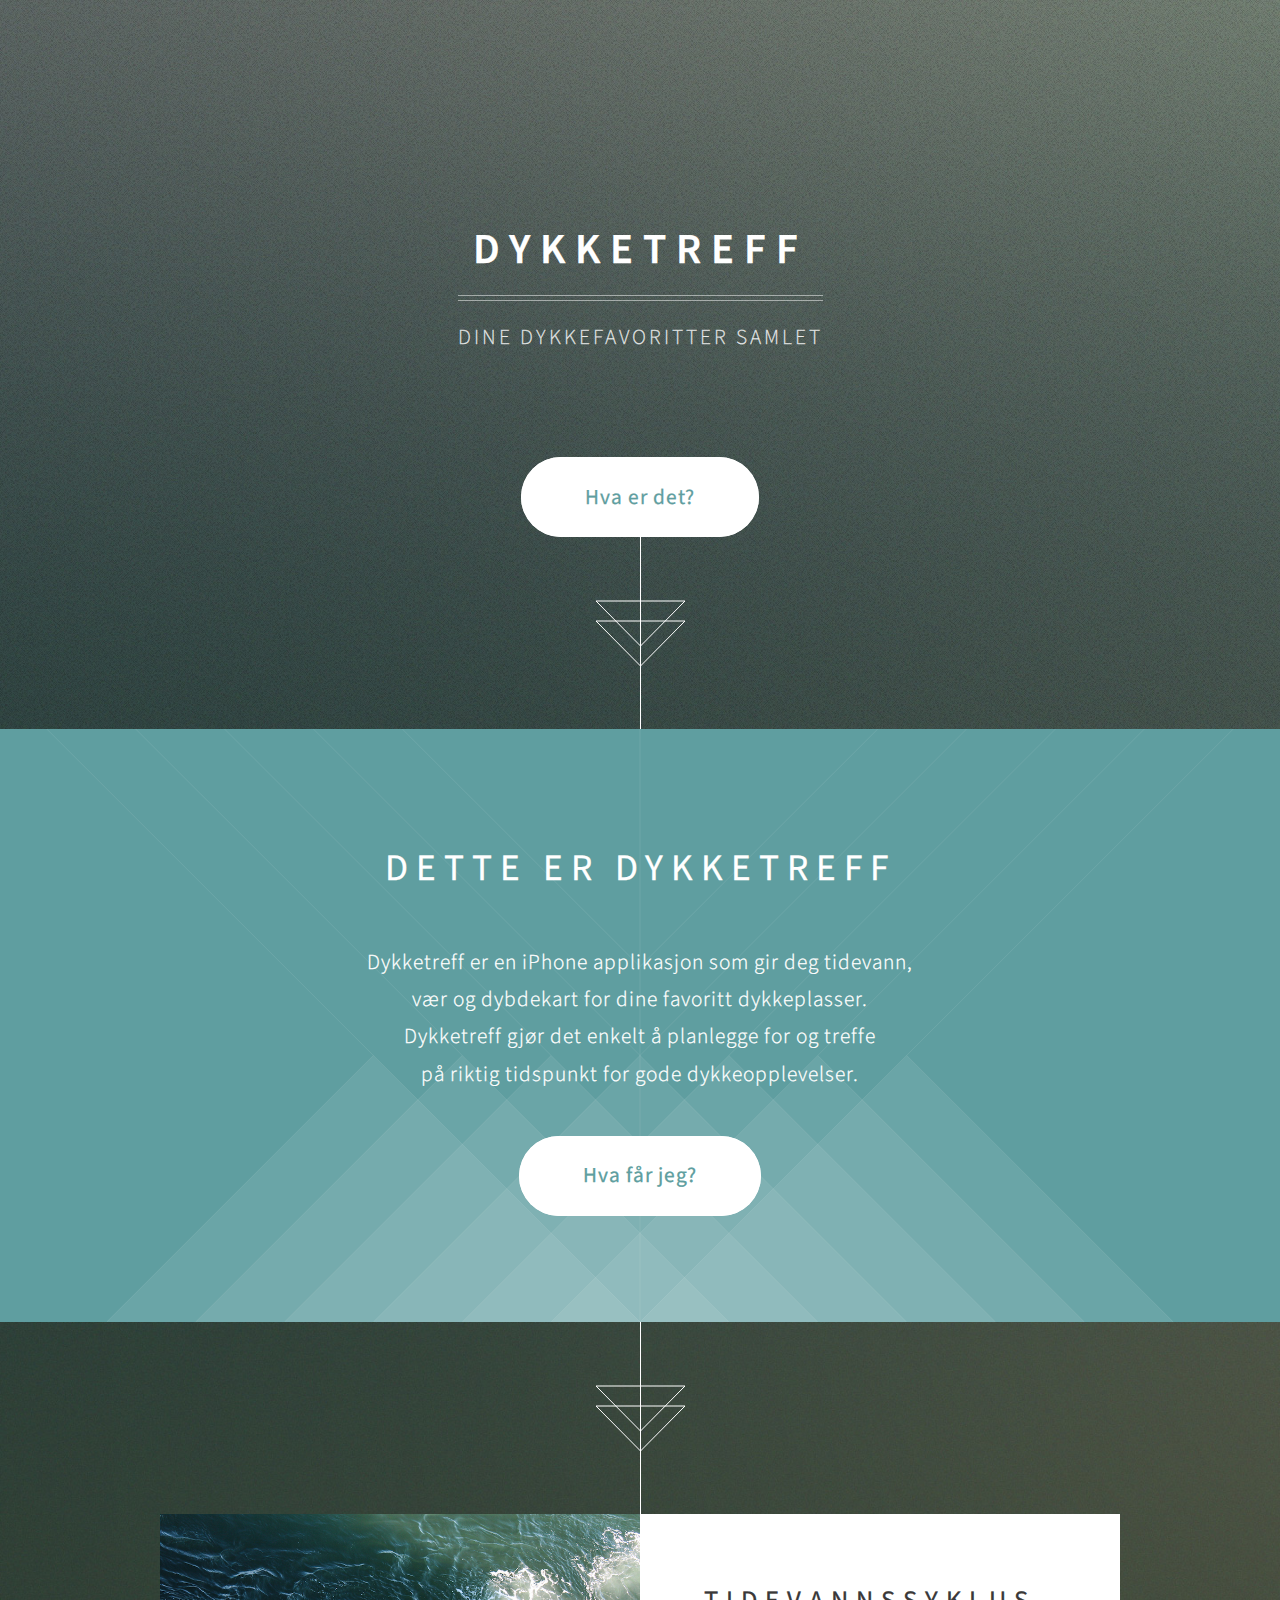
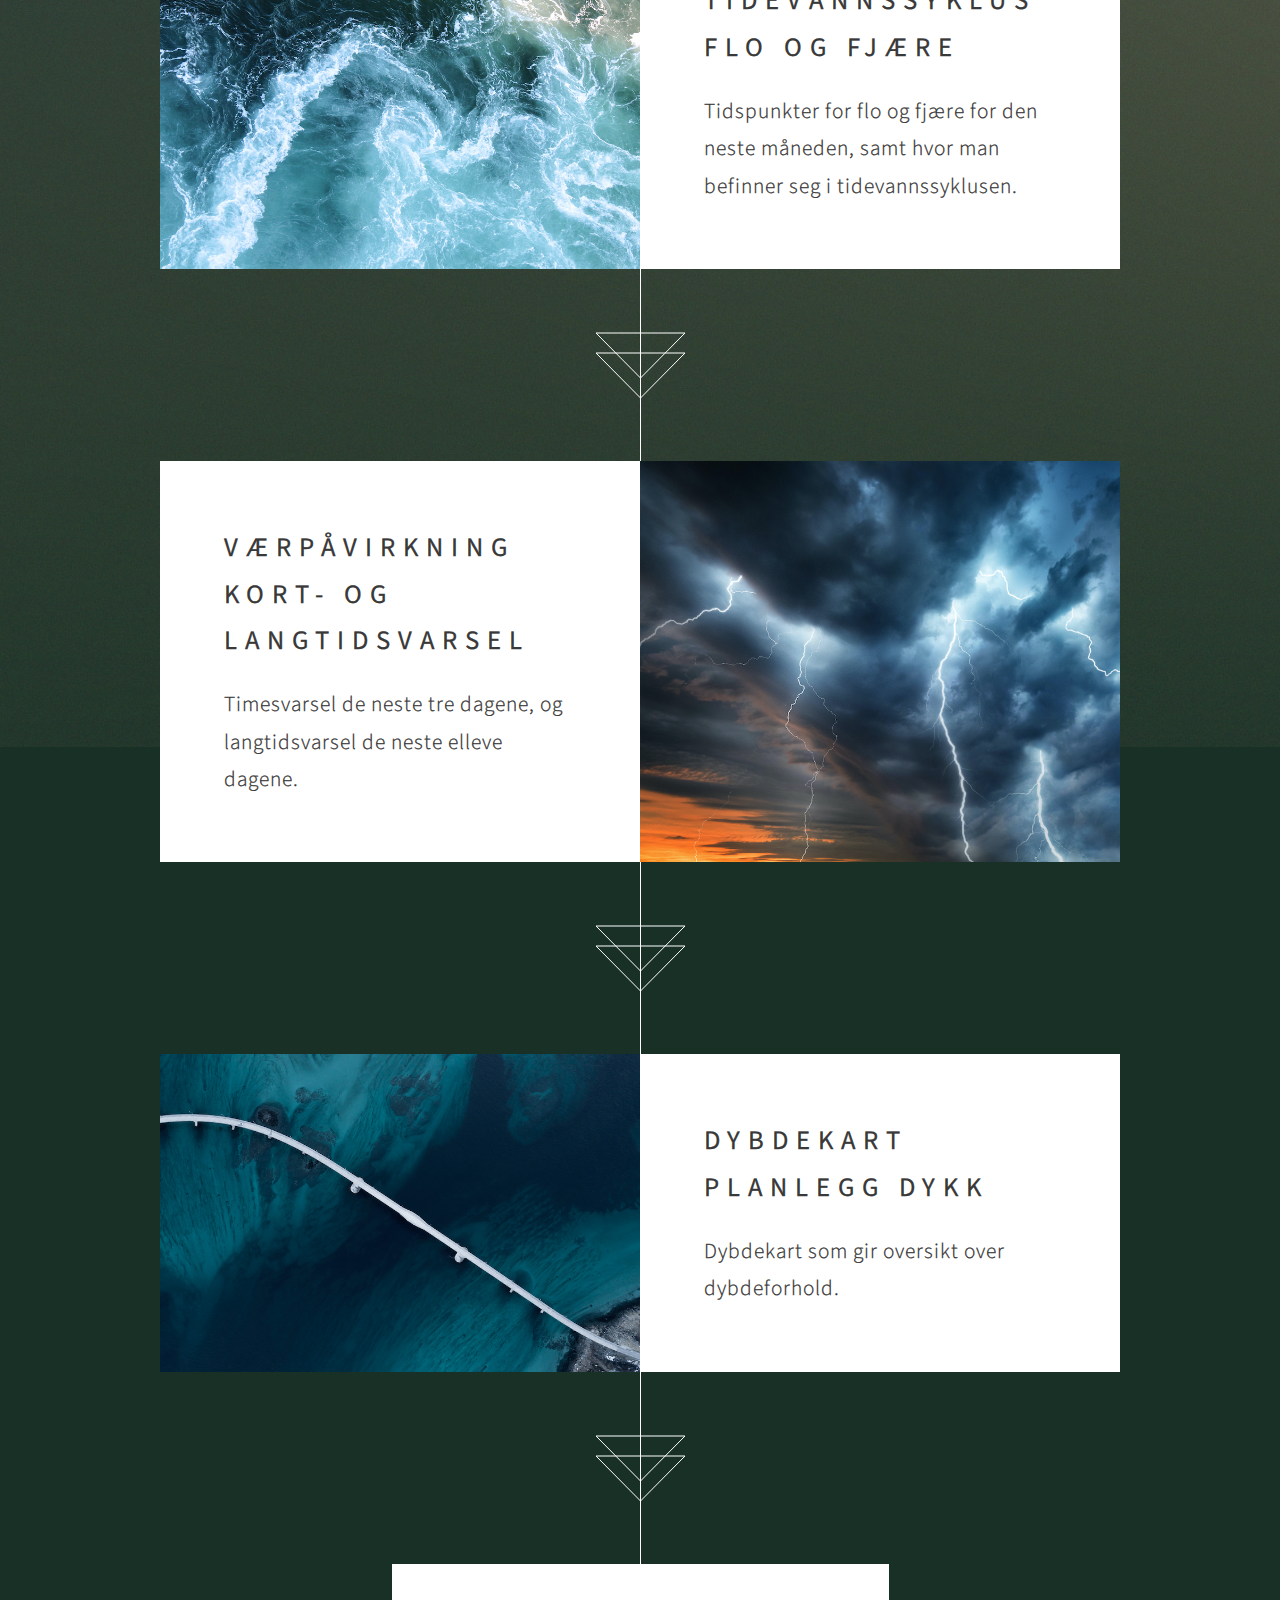
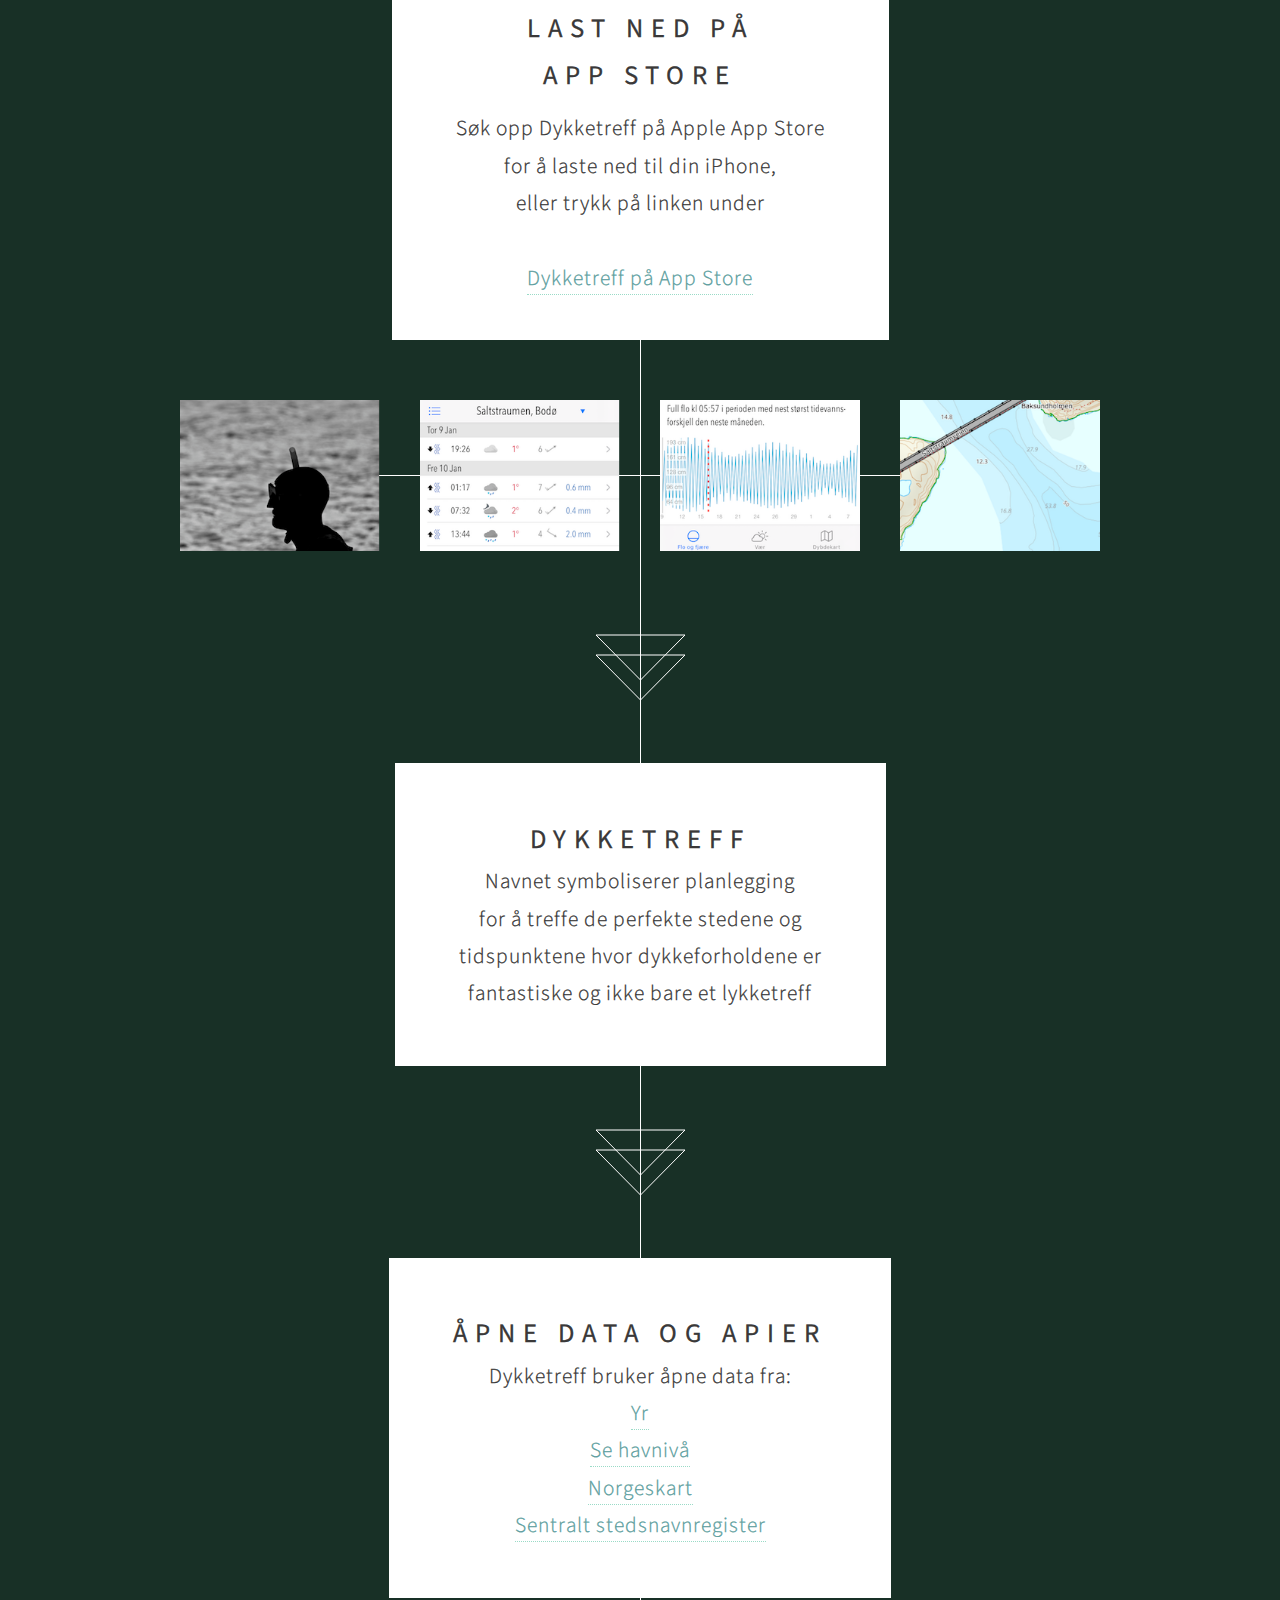
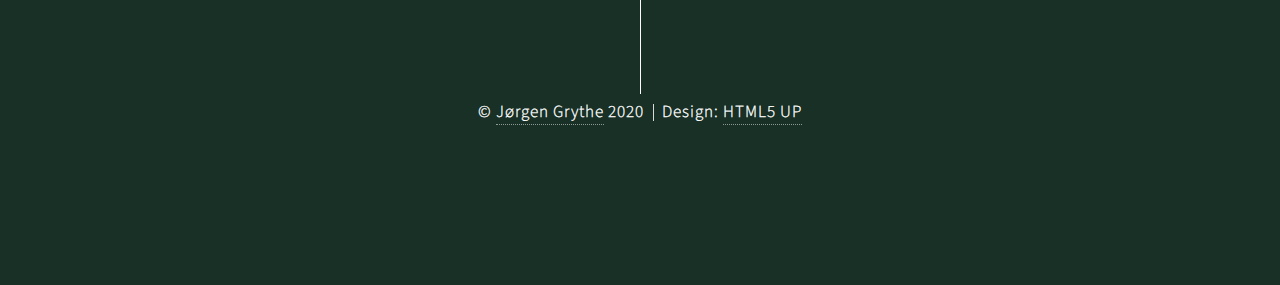
<file: index.html>
<!DOCTYPE HTML>
<!--
	Overflow by HTML5 UP
	html5up.net | @ajlkn
	Free for personal and commercial use under the CCA 3.0 license (html5up.net/license)
-->
<html>
	<head>
		<title>Dykketreff - en iPhone app for dykking</title>
		<meta charset="utf-8" />
  		<meta name="description" content="Dykketreff - en iPhone app for dykking">
  		<meta name="keywords" content="dykke,dykking,dykkeplasser,undervannsjakt,fridykking,dykketreff,tidevann,tidevannssyklus">
		<meta name="viewport" content="width=device-width, initial-scale=1, user-scalable=no" />
		<link rel="stylesheet" href="assets/css/main.css" />
		<noscript><link rel="stylesheet" href="assets/css/noscript.css" /></noscript>
	</head>
	<body class="is-preload">

		<!-- Header -->
			<section id="header">
				<header>
					<h1>Dykketreff</h1>
					<p>Dine dykkefavoritter samlet</p>
				</header>
				<footer>
					<a href="#banner" class="button style2 scrolly-middle">Hva er det?</a>
				</footer>
			</section>

		<!-- Banner -->
			<section id="banner">
				<header>
					<h2>Dette er Dykketreff</h2>
				</header>
				<p>Dykketreff er en iPhone applikasjon som gir deg tidevann, <br />
					vær og dybdekart for dine favoritt dykkeplasser.<br />
                Dykketreff gjør det enkelt å planlegge for og treffe <br />
                 på riktig tidspunkt for gode dykkeopplevelser. <br /></p>
				<footer>
					<a href="#first" class="button style2 scrolly">Hva får jeg?</a>
				</footer>
			</section>

		<!-- Feature 1 -->
			<article id="first" class="container box style1 right">
				<a href="#first" class="image fit"><img src="images/pic01.jpg" alt="" /></a>
				<div class="inner">
					<header>
						<h2>Tidevannssyklus<br />
						Flo og fjære</h2>
					</header>
					<p>Tidspunkter for flo og fjære for den neste måneden, samt hvor man befinner seg i tidevannssyklusen.
                    </p>
				</div>
			</article>

		<!-- Feature 2 -->
			<article id="second" class="container box style1 left">
				<a href="#second" class="image fit"><img src="images/pic02.jpg" alt="" /></a>
				<div class="inner">
					<header>
						<h2>Værpåvirkning<br />
						Kort- og Langtidsvarsel</h2>
					</header>
					<p>Timesvarsel de neste tre dagene, og langtidsvarsel de neste elleve dagene.</p>
				</div>
			</article>

        <!-- Feature 3 -->
            <article id="third" class="container box style1 right">
                <a href="#third" class="image fit"><img src="images/pic03.jpg" alt="" /></a>
                <div class="inner">
                    <header>
                        <h2>Dybdekart<br />
                        Planlegg dykk</h2>
                    </header>
                    <p>Dybdekart som gir oversikt over dybdeforhold.</p>
                </div>
            </article>

		<!-- Portfolio -->
			<article class="container box style2">
				<header>
					<h2>Last ned på <br />
					App Store</h2>
					<p>Søk opp Dykketreff på Apple App Store<br />
					for å laste ned til din iPhone,<br />
					eller trykk på linken under<br /><br />
                    <a href="https://apps.apple.com/no/app/dykketreff/id1491995465?l=nb">Dykketreff på App Store</a></p>
				</header>
				<div class="inner gallery">
					<div class="row gtr-0">
						<div class="col-3 col-12-mobile"><a href="images/fulls/01.png" class="image fit"><img src="images/thumbs/01.png" alt="" title="Dykketreff" /></a></div>
						<div class="col-3 col-12-mobile"><a href="images/fulls/04.png" class="image fit"><img src="images/thumbs/04.png" alt="" title="Flo og fjære" /></a></div>
						<div class="col-3 col-12-mobile"><a href="images/fulls/02.png" class="image fit"><img src="images/thumbs/02.png" alt="" title="Detaljvarsel" /></a></div>
						<div class="col-3 col-12-mobile"><a href="images/fulls/03.png" class="image fit"><img src="images/thumbs/03.png" alt="" title="Dybdekart" /></a></div>
					</div>
                <!--
					<div class="row gtr-0">
						<div class="col-3 col-12-mobile"><a href="images/fulls/05.jpg" class="image fit"><img src="images/thumbs/05.jpg" alt="" title="Cherish" /></a></div>
						<div class="col-3 col-12-mobile"><a href="images/fulls/06.jpg" class="image fit"><img src="images/thumbs/06.jpg" alt="" title="Different." /></a></div>
						<div class="col-3 col-12-mobile"><a href="images/fulls/07.jpg" class="image fit"><img src="images/thumbs/07.jpg" alt="" title="History was made here" /></a></div>
						<div class="col-3 col-12-mobile"><a href="images/fulls/08.jpg" class="image fit"><img src="images/thumbs/08.jpg" alt="" title="People come and go and walk away" /></a></div>
					</div>
                -->
				</div>
			</article>

			<article id="hvorfor" class="container box style2">
				<header>
                    <p>
					   <h2>Dykketreff</h2>
					   Navnet symboliserer planlegging<br />
					   for å treffe de perfekte stedene og<br />
					   tidspunktene hvor dykkeforholdene er<br />
					   fantastiske og ikke bare et lykketreff
                    </p>
				</header>
			</article>

            <article id="apier" class="container box style2">
                <header>
                    <p>
                        <h2>Åpne data og APIer</h2>
                        Dykketreff bruker åpne data fra:<br />
                        <a href='https://www.yr.no/'>Yr</a><br />
                        <a href='https://www.kartverket.no/sehavniva/'>Se havnivå</a><br />
                        <a href='https://norgeskart.no/'>Norgeskart</a><br />
                        <a href='https://kartverket.no/Kart/Stedsnavn/Sentralt-stadnamnregister-SSR/'>Sentralt stedsnavnregister</a>
                    </p>
                </header>
            </article>

		<!-- Contact -->
        <!--
			<article class="container box style3">
				<header>
					<h2>Nisl sed ultricies</h2>
					<p>Diam dignissim lectus eu ornare volutpat orci.</p>
				</header>
				<form method="post" action="#">
					<div class="row gtr-50">
						<div class="col-6 col-12-mobile"><input type="text" class="text" name="name" placeholder="Name" /></div>
						<div class="col-6 col-12-mobile"><input type="text" class="text" name="email" placeholder="Email" /></div>
						<div class="col-12">
							<textarea name="message" placeholder="Message"></textarea>
						</div>
						<div class="col-12">
							<ul class="actions">
								<li><input type="submit" value="Send Message" /></li>
							</ul>
						</div>
					</div>
				</form>
			</article>
        -->

		<!-- Generic -->
		<!--
			<article class="container box style3">
				<header>
					<h2>Generic Box</h2>
					<p>Just a generic box. Nothing to see here.</p>
				</header>
				<section>
					<header>
						<h3>Paragraph</h3>
						<p>This is a subtitle</p>
					</header>
					<p>Phasellus nisl nisl, varius id <sup>porttitor sed pellentesque</sup> ac orci. Pellentesque
					habitant <strong>strong</strong> tristique <b>bold</b> et netus <i>italic</i> malesuada <em>emphasized</em> ac turpis egestas. Morbi
					leo suscipit ut. Praesent <sub>id turpis vitae</sub> turpis pretium ultricies. Vestibulum sit
					amet risus elit.</p>
				</section>
				<section>
					<header>
						<h3>Blockquote</h3>
					</header>
					<blockquote>Fringilla nisl. Donec accumsan interdum nisi, quis tincidunt felis sagittis eget.
					tempus euismod. Vestibulum ante ipsum primis in faucibus.</blockquote>
				</section>
				<section>
					<header>
						<h3>Divider</h3>
					</header>
					<p>Donec consectetur <a href="#">vestibulum dolor et pulvinar</a>. Etiam vel felis enim, at viverra
					ligula. Ut porttitor sagittis lorem, quis eleifend nisi ornare vel. Praesent nec orci
					facilisis leo magna. Cras sit amet urna eros, id egestas urna. Quisque aliquam
					tempus euismod. Vestibulum ante ipsum primis in faucibus orci luctus et ultrices
					posuere cubilia.</p>
					<hr />
					<p>Donec consectetur vestibulum dolor et pulvinar. Etiam vel felis enim, at viverra
					ligula. Ut porttitor sagittis lorem, quis eleifend nisi ornare vel. Praesent nec orci
					facilisis leo magna. Cras sit amet urna eros, id egestas urna. Quisque aliquam
					tempus euismod. Vestibulum ante ipsum primis in faucibus orci luctus et ultrices
					posuere cubilia.</p>
				</section>
				<section>
					<header>
						<h3>Unordered List</h3>
					</header>
					<ul>
						<li>Donec consectetur vestibulum dolor et pulvinar. Etiam vel felis enim, at viverra ligula. Ut porttitor sagittis lorem, quis eleifend nisi ornare vel.</li>
						<li>Donec consectetur vestibulum dolor et pulvinar. Etiam vel felis enim, at viverra ligula. Ut porttitor sagittis lorem, quis eleifend nisi ornare vel.</li>
						<li>Donec consectetur vestibulum dolor et pulvinar. Etiam vel felis enim, at viverra ligula. Ut porttitor sagittis lorem, quis eleifend nisi ornare vel.</li>
						<li>Donec consectetur vestibulum dolor et pulvinar. Etiam vel felis enim, at viverra ligula. Ut porttitor sagittis lorem, quis eleifend nisi ornare vel.</li>
					</ul>
				</section>
				<section>
					<header>
						<h3>Ordered List</h3>
					</header>
					<ol>
						<li>Donec consectetur vestibulum dolor et pulvinar. Etiam vel felis enim, at viverra ligula. Ut porttitor sagittis lorem, quis eleifend nisi ornare vel.</li>
						<li>Donec consectetur vestibulum dolor et pulvinar. Etiam vel felis enim, at viverra ligula. Ut porttitor sagittis lorem, quis eleifend nisi ornare vel.</li>
						<li>Donec consectetur vestibulum dolor et pulvinar. Etiam vel felis enim, at viverra ligula. Ut porttitor sagittis lorem, quis eleifend nisi ornare vel.</li>
						<li>Donec consectetur vestibulum dolor et pulvinar. Etiam vel felis enim, at viverra ligula. Ut porttitor sagittis lorem, quis eleifend nisi ornare vel.</li>
					</ol>
				</section>
				<section>
					<header>
						<h3>Table</h3>
					</header>
					<div class="table-wrapper">
						<table>
							<thead>
								<tr>
									<th>ID</th>
									<th>Name</th>
									<th>Description</th>
									<th>Price</th>
								</tr>
							</thead>
							<tbody>
								<tr>
									<td>45815</td>
									<td>Something</td>
									<td>Ut porttitor sagittis lorem quis nisi ornare.</td>
									<td>29.99</td>
								</tr>
								<tr>
									<td>24524</td>
									<td>Nothing</td>
									<td>Ut porttitor sagittis lorem quis nisi ornare.</td>
									<td>19.99</td>
								</tr>
								<tr>
									<td>45815</td>
									<td>Something</td>
									<td>Ut porttitor sagittis lorem quis nisi ornare.</td>
									<td>29.99</td>
								</tr>
								<tr>
									<td>24524</td>
									<td>Nothing</td>
									<td>Ut porttitor sagittis lorem quis nisi ornare.</td>
									<td>19.99</td>
								</tr>
							</tbody>
							<tfoot>
								<tr>
									<td colspan="3"></td>
									<td>100.00</td>
								</tr>
							</tfoot>
						</table>
					</div>
				</section>
				<section>
					<header>
						<h3>Form</h3>
					</header>
					<form method="post" action="#">
						<div class="row">
							<div class="col-6 col-12-mobile">
								<input class="text" type="text" name="name" id="name" value="" placeholder="John Doe" />
							</div>
							<div class="col-6 col-12-mobile">
								<input class="text" type="text" name="email" id="email" value="" placeholder="johndoe@domain.tld" />
							</div>
							<div class="col-12">
								<select name="department" id="department">
									<option value="">Choose a department</option>
									<option value="1">Manufacturing</option>
									<option value="2">Administration</option>
									<option value="3">Support</option>
								</select>
							</div>
							<div class="col-12">
								<input class="text" type="text" name="subject" id="subject" value="" placeholder="Enter your subject" />
							</div>
							<div class="col-12">
								<textarea name="message" id="message" placeholder="Enter your message"></textarea>
							</div>
							<div class="col-12">
								<ul class="actions">
									<li><input type="submit" value="Submit" /></li>
									<li><input type="reset" class="style3" value="Clear Form" /></li>
								</ul>
							</div>
						</div>
					</form>
				</section>
			</article>
		-->


		<section id="footer">
        <!--
			<ul class="icons">
				<li><a href="#" class="icon brands fa-twitter"><span class="label">Twitter</span></a></li>
				<li><a href="#" class="icon brands fa-facebook-f"><span class="label">Facebook</span></a></li>
				<li><a href="#" class="icon brands fa-google-plus-g"><span class="label">Google+</span></a></li>
				<li><a href="#" class="icon brands fa-pinterest"><span class="label">Pinterest</span></a></li>
				<li><a href="#" class="icon brands fa-dribbble"><span class="label">Dribbble</span></a></li>
				<li><a href="#" class="icon brands fa-linkedin-in"><span class="label">LinkedIn</span></a></li>
			</ul>
        -->
			<div class="copyright">
				<ul class="menu">
					<li>&copy; <a href="mailto:jorgen.grythe@gmail.com">Jørgen Grythe</a> 2020</li><li>Design: <a href="http://html5up.net">HTML5 UP</a></li>
				</ul>
			</div>
		</section>

		<!-- Scripts -->
			<script src="assets/js/jquery.min.js"></script>
			<script src="assets/js/jquery.scrolly.min.js"></script>
			<script src="assets/js/jquery.poptrox.min.js"></script>
			<script src="assets/js/browser.min.js"></script>
			<script src="assets/js/breakpoints.min.js"></script>
			<script src="assets/js/util.js"></script>
			<script src="assets/js/main.js"></script>

	</body>
</html>
</file>
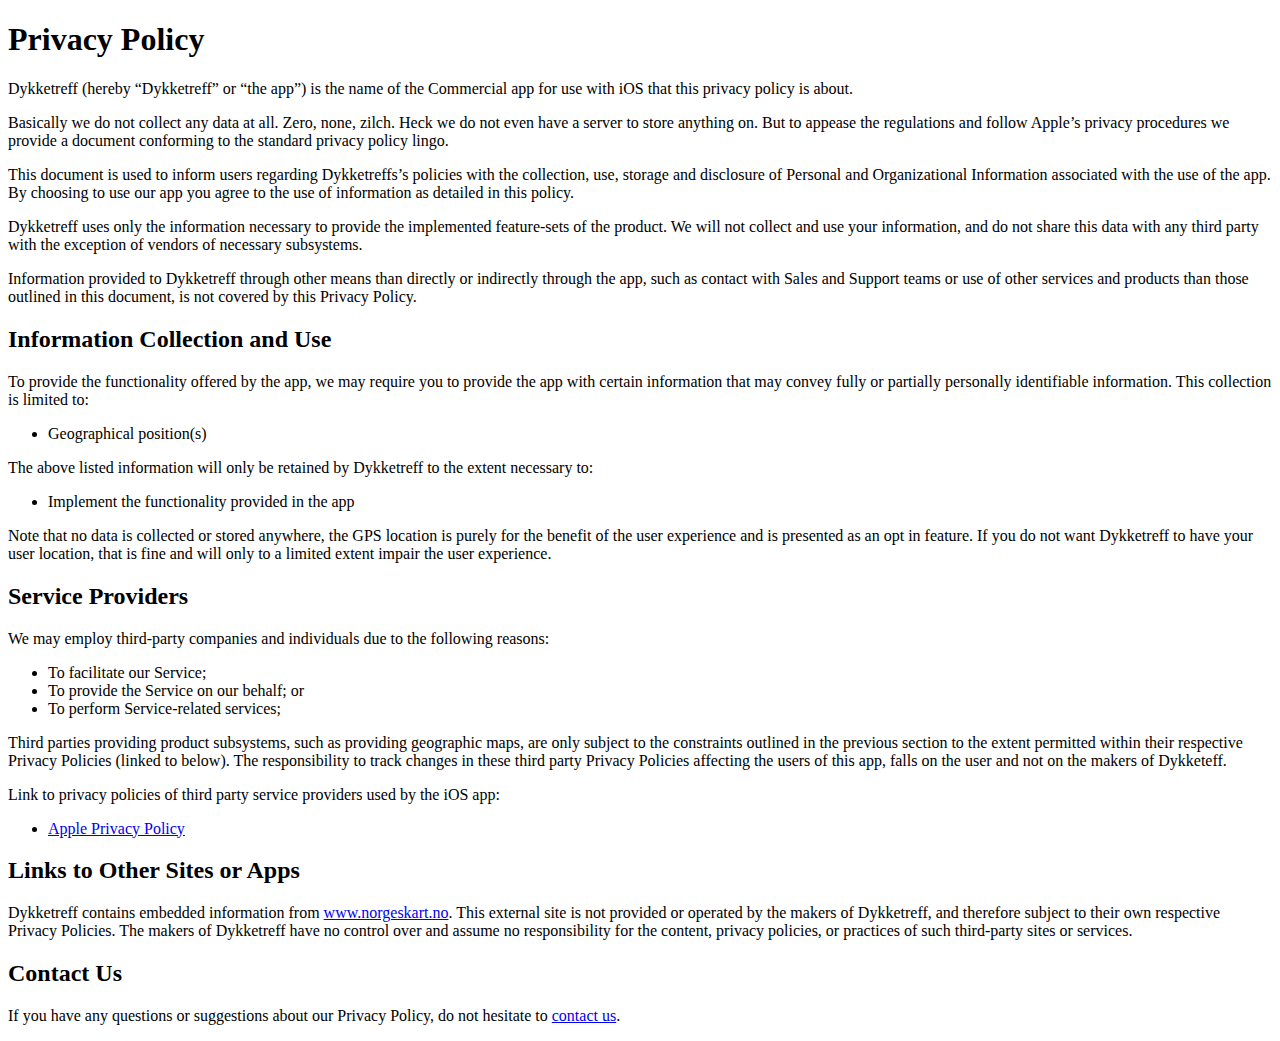
<file: license.html>
<!DOCTYPE HTML>
<html>
    <head>
        <title>Dykketreff - privacy policy</title>
    </head>
    <body>
        <h1>Privacy Policy</h1>
        <p>Dykketreff (hereby “Dykketreff” or “the app”) is the name of the Commercial app for use with iOS that this privacy policy is about.</p>

        <p>Basically we do not collect any data at all. Zero, none, zilch. Heck we do not even have a server to store anything on. But to appease the regulations and follow Apple’s privacy procedures we provide a document conforming to the standard privacy policy lingo.</p>

        <p>This document is used to inform users regarding Dykketreffs’s policies with the collection, use, storage and disclosure of Personal and Organizational Information associated with the use of the app. By choosing to use our app you agree to the use of information as detailed in this policy.</p>

        <p>Dykketreff uses only the information necessary to provide the implemented feature-sets of the product. We will not collect and use your information, and do not share this data with any third party with the exception of vendors of necessary subsystems.</p>

        <p>Information provided to Dykketreff through other means than directly or indirectly through the app, such as contact with Sales and Support teams or use of other services and products than those outlined in this document, is not covered by this Privacy Policy.</p>

        <h2>Information Collection and Use</h2>
        <p>To provide the functionality offered by the app, we may require you to provide the app with certain information that may convey fully or partially personally identifiable information. This collection is limited to:</p>

        <ul>
            <li>Geographical position(s)</li>
        </ul>

        <p>The above listed information will only be retained by Dykketreff to the extent necessary to:<br>

        <ul>
            <li>Implement the functionality provided in the app</li>
        </ul>
        </p>

        <p>Note that no data is collected or stored anywhere, the GPS location is purely for the benefit of the user experience and is presented as an opt in feature. If you do not want Dykketreff to have your user location, that is fine and will only to a limited extent impair the user experience.</p>

        <h2>Service Providers</h2>

        <p>We may employ third-party companies and individuals due to the following reasons:<br>
                <ul>
                    <li>To facilitate our Service;</li>
                    <li>To provide the Service on our behalf; or</li>
                    <li>To perform Service-related services;</li>
                </ul>
            </p>

        <p>Third parties providing product subsystems, such as providing geographic maps, are only subject to the constraints outlined in the previous section to the extent permitted within their respective Privacy Policies (linked to below). The responsibility to track changes in these third party Privacy Policies affecting the users of this app, falls on the user and not on the makers of Dykketeff.</p>

        <p>Link to privacy policies of third party service providers used by the iOS app:<br>
            <ul>
                <li><a href="https://www.apple.com/legal/privacy/en-ww/">Apple Privacy Policy</a></li>
            </ul>
        </p>

        <h2>Links to Other Sites or Apps</h2>
        <p>Dykketreff contains embedded information from <a href="http://www.norgeskart.no">www.norgeskart.no</a>. This external site is not provided or operated by the makers of Dykketreff, and therefore subject to their own respective Privacy Policies. The makers of Dykketreff have no control over and assume no responsibility for the content, privacy policies, or practices of such third-party sites or services.</p>

        <h2>Contact Us</h2>
        <p>If you have any questions or suggestions about our Privacy Policy, do not hesitate to <a href="mailto:jorgen.grythe@gmail.com">contact us</a>.</p>


    </body>
</html>
</file>
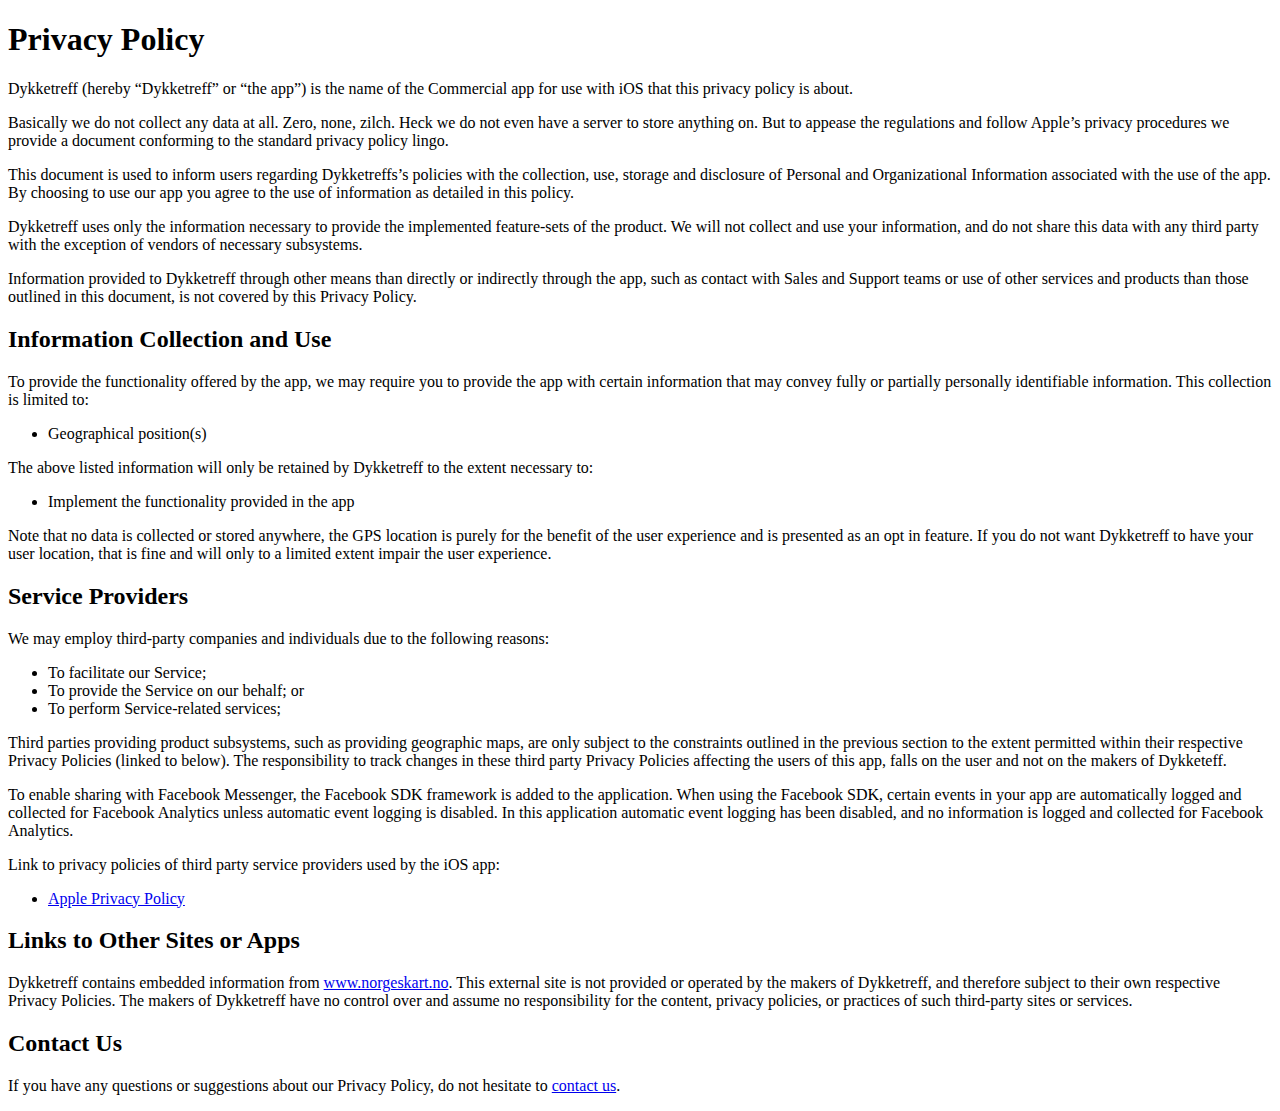
<file: privacy_policy.html>
<!DOCTYPE HTML>
<html>
    <head>
        <title>Dykketreff - privacy policy</title>
    </head>
    <body>
        <h1>Privacy Policy</h1>
        <p>Dykketreff (hereby “Dykketreff” or “the app”) is the name of the Commercial app for use with iOS that this privacy policy is about.</p>

        <p>Basically we do not collect any data at all. Zero, none, zilch. Heck we do not even have a server to store anything on. But to appease the regulations and follow Apple’s privacy procedures we provide a document conforming to the standard privacy policy lingo.</p>

        <p>This document is used to inform users regarding Dykketreffs’s policies with the collection, use, storage and disclosure of Personal and Organizational Information associated with the use of the app. By choosing to use our app you agree to the use of information as detailed in this policy.</p>

        <p>Dykketreff uses only the information necessary to provide the implemented feature-sets of the product. We will not collect and use your information, and do not share this data with any third party with the exception of vendors of necessary subsystems.</p>

        <p>Information provided to Dykketreff through other means than directly or indirectly through the app, such as contact with Sales and Support teams or use of other services and products than those outlined in this document, is not covered by this Privacy Policy.</p>

        <h2>Information Collection and Use</h2>
        <p>To provide the functionality offered by the app, we may require you to provide the app with certain information that may convey fully or partially personally identifiable information. This collection is limited to:</p>

        <ul>
            <li>Geographical position(s)</li>
        </ul>

        <p>The above listed information will only be retained by Dykketreff to the extent necessary to:<br>

        <ul>
            <li>Implement the functionality provided in the app</li>
        </ul>
        </p>

        <p>Note that no data is collected or stored anywhere, the GPS location is purely for the benefit of the user experience and is presented as an opt in feature. If you do not want Dykketreff to have your user location, that is fine and will only to a limited extent impair the user experience.</p>

        <h2>Service Providers</h2>

        <p>We may employ third-party companies and individuals due to the following reasons:<br>
                <ul>
                    <li>To facilitate our Service;</li>
                    <li>To provide the Service on our behalf; or</li>
                    <li>To perform Service-related services;</li>
                </ul>
            </p>

        <p>Third parties providing product subsystems, such as providing geographic maps, are only subject to the constraints outlined in the previous section to the extent permitted within their respective Privacy Policies (linked to below). The responsibility to track changes in these third party Privacy Policies affecting the users of this app, falls on the user and not on the makers of Dykketeff.</p>

        <p>To enable sharing with Facebook Messenger, the Facebook SDK framework is added to the application. When using the Facebook SDK, certain events in your app are automatically logged and collected for Facebook Analytics unless automatic event logging is disabled. In this application automatic event logging has been disabled, and no information is logged and collected for Facebook Analytics.</p>

        <p>Link to privacy policies of third party service providers used by the iOS app:<br>
            <ul>
                <li><a href="https://www.apple.com/legal/privacy/en-ww/">Apple Privacy Policy</a></li>
            </ul>
        </p>

        <h2>Links to Other Sites or Apps</h2>
        <p>Dykketreff contains embedded information from <a href="http://www.norgeskart.no">www.norgeskart.no</a>. This external site is not provided or operated by the makers of Dykketreff, and therefore subject to their own respective Privacy Policies. The makers of Dykketreff have no control over and assume no responsibility for the content, privacy policies, or practices of such third-party sites or services.</p>

        <h2>Contact Us</h2>
        <p>If you have any questions or suggestions about our Privacy Policy, do not hesitate to <a href="mailto:jorgen.grythe@gmail.com">contact us</a>.</p>


    </body>
</html>
</file>
<file: assets/css/noscript.css>
/*
	Overflow by HTML5 UP
	html5up.net | @ajlkn
	Free for personal and commercial use under the CCA 3.0 license (html5up.net/license)
*/

/* Header */

	body.is-preload #header {
		opacity: 1;
	}

		body.is-preload #header footer {
			-moz-transform: none;
			-webkit-transform: none;
			-ms-transform: none;
			transform: none;
			opacity: 1;
		}
</file>
<file: assets/css/main.css>
@import url("https://fonts.googleapis.com/css?family=Source+Sans+Pro:300,300italic,400,600");
@import url("fontawesome-all.min.css");

/*
	Overflow by HTML5 UP
	html5up.net | @ajlkn
	Free for personal and commercial use under the CCA 3.0 license (html5up.net/license)
*/

html, body, div, span, applet, object,
iframe, h1, h2, h3, h4, h5, h6, p, blockquote,
pre, a, abbr, acronym, address, big, cite,
code, del, dfn, em, img, ins, kbd, q, s, samp,
small, strike, strong, sub, sup, tt, var, b,
u, i, center, dl, dt, dd, ol, ul, li, fieldset,
form, label, legend, table, caption, tbody,
tfoot, thead, tr, th, td, article, aside,
canvas, details, embed, figure, figcaption,
footer, header, hgroup, menu, nav, output, ruby,
section, summary, time, mark, audio, video {
	margin: 0;
	padding: 0;
	border: 0;
	font-size: 100%;
	font: inherit;
	vertical-align: baseline;}

article, aside, details, figcaption, figure,
footer, header, hgroup, menu, nav, section {
	display: block;}

body {
	line-height: 1;
}

ol, ul {
	list-style: none;
}

blockquote, q {
	quotes: none;
}

	blockquote:before, blockquote:after, q:before, q:after {
		content: '';
		content: none;
	}

table {
	border-collapse: collapse;
	border-spacing: 0;
}

body {
	-webkit-text-size-adjust: none;
}

mark {
	background-color: transparent;
	color: inherit;
}

input::-moz-focus-inner {
	border: 0;
	padding: 0;
}

input, select, textarea {
	-moz-appearance: none;
	-webkit-appearance: none;
	-ms-appearance: none;
	appearance: none;
}

/* Basic */

	html {
		box-sizing: border-box;
	}

	*, *:before, *:after {
		box-sizing: inherit;
	}

	body {
		background-color: #183026;
		background-image: url("images/overlay.png"), url("../../images/bg.jpg");
		background-repeat: repeat, no-repeat;
		background-size: auto, cover;
		background-position: top left, center 0;
		background-attachment: fixed, fixed;
		font-family: 'Source Sans Pro', sans-serif;
		font-size: 18pt;
		line-height: 1.75em;
		font-weight: 300;
		letter-spacing: 1px;
		color: #3a3939;
		text-shadow: 0 0 0.5px rgba(58, 57, 57, 0.25);
		-webkit-text-stroke: 0.25px;
	}

		body.is-scroll {
			background-attachment: scroll, scroll;
			background-size: auto, 100% auto;
		}

		body.is-preload *, body.is-preload *:before, body.is-preload *:after {
			-moz-animation: none !important;
			-webkit-animation: none !important;
			-ms-animation: none !important;
			animation: none !important;
			-moz-transition: none !important;
			-webkit-transition: none !important;
			-ms-transition: none !important;
			transition: none !important;
		}

	input, textarea, select {
		font-family: 'Source Sans Pro', sans-serif;
		font-size: 18pt;
		line-height: 1.75em;
		font-weight: 300;
		letter-spacing: 1px;
		color: #3a3939;
		text-shadow: 0 0 0.5px rgba(58, 57, 57, 0.25);
		-webkit-text-stroke: 0.25px;
	}

	h1, h2, h3, h4, h5, h6 {
		font-weight: 400;
		text-transform: uppercase;
		line-height: 1.75em;
	}

	h1 a, h2 a, h3 a, h4 a, h5 a, h6 a {
		color: inherit;
		text-decoration: none;
	}

	h2 {
		font-size: 1.25em;
		letter-spacing: 8px;
	}

	h3 {
		font-size: 1em;
		letter-spacing: 5px;
	}

	strong, b {
		font-weight: 400;
	}

	em, i {
		font-style: italic;
	}

	a {
		-moz-transition: border-color 0.35s ease-in-out, color 0.35s ease-in-out;
		-webkit-transition: border-color 0.35s ease-in-out, color 0.35s ease-in-out;
		-ms-transition: border-color 0.35s ease-in-out, color 0.35s ease-in-out;
		transition: border-color 0.35s ease-in-out, color 0.35s ease-in-out;
		color: #5F9EA0;
		text-shadow: 0 0 0.5px rgba(53, 184, 143, 0.25);
		text-decoration: none;
		border-bottom: dotted 1px rgba(53, 184, 143, 0.5);
	}

		a:hover {
			border-bottom-color: rgba(53, 184, 143, 0);
		}

	sub {
		position: relative;
		top: 0.5em;
		font-size: 0.8em;
	}

	sup {
		position: relative;
		top: -0.5em;
		font-size: 0.8em;
	}

	hr {
		border: 0;
		border-top: solid 1px #dad9d9;
		margin: 2em 0 2em 0;
	}

	blockquote {
		border-left: solid 0.5em #eae9e9;
		padding: 1em 0 1em 2em;
		font-style: italic;
	}

	p, ul, ol, dl, table {
		margin-bottom: 1em;
	}

	header {
		margin-bottom: 1em;
	}

		header p {
			display: block;
			margin: 0.5em 0 0 0;
			padding: 0 0 1.5em 0;
		}

	footer {
		margin-top: 1em;
	}

	br.clear {
		clear: both;
	}

/* Container */

	.container {
		margin: 0 auto;
		max-width: 100%;
		width: 1140px;
	}

		@media screen and (max-width: 1680px) {

			.container {
				width: 960px;
			}

		}

		@media screen and (max-width: 1080px) {

			.container {
				width: 95%;
			}

		}

/* Row */

	.row {
		display: flex;
		flex-wrap: wrap;
		box-sizing: border-box;
		align-items: stretch;
	}

		.row > * {
			box-sizing: border-box;
		}

		.row.gtr-uniform > * > :last-child {
			margin-bottom: 0;
		}

		.row.aln-left {
			justify-content: flex-start;
		}

		.row.aln-center {
			justify-content: center;
		}

		.row.aln-right {
			justify-content: flex-end;
		}

		.row.aln-top {
			align-items: flex-start;
		}

		.row.aln-middle {
			align-items: center;
		}

		.row.aln-bottom {
			align-items: flex-end;
		}

		.row > .imp {
			order: -1;
		}

		.row > .col-1 {
			width: 8.33333%;
		}

		.row > .off-1 {
			margin-left: 8.33333%;
		}

		.row > .col-2 {
			width: 16.66667%;
		}

		.row > .off-2 {
			margin-left: 16.66667%;
		}

		.row > .col-3 {
			width: 25%;
		}

		.row > .off-3 {
			margin-left: 25%;
		}

		.row > .col-4 {
			width: 33.33333%;
		}

		.row > .off-4 {
			margin-left: 33.33333%;
		}

		.row > .col-5 {
			width: 41.66667%;
		}

		.row > .off-5 {
			margin-left: 41.66667%;
		}

		.row > .col-6 {
			width: 50%;
		}

		.row > .off-6 {
			margin-left: 50%;
		}

		.row > .col-7 {
			width: 58.33333%;
		}

		.row > .off-7 {
			margin-left: 58.33333%;
		}

		.row > .col-8 {
			width: 66.66667%;
		}

		.row > .off-8 {
			margin-left: 66.66667%;
		}

		.row > .col-9 {
			width: 75%;
		}

		.row > .off-9 {
			margin-left: 75%;
		}

		.row > .col-10 {
			width: 83.33333%;
		}

		.row > .off-10 {
			margin-left: 83.33333%;
		}

		.row > .col-11 {
			width: 91.66667%;
		}

		.row > .off-11 {
			margin-left: 91.66667%;
		}

		.row > .col-12 {
			width: 100%;
		}

		.row > .off-12 {
			margin-left: 100%;
		}

		.row.gtr-0 {
			margin-top: 0px;
			margin-left: 0px;
		}

			.row.gtr-0 > * {
				padding: 0px 0 0 0px;
			}

			.row.gtr-0.gtr-uniform {
				margin-top: 0px;
			}

				.row.gtr-0.gtr-uniform > * {
					padding-top: 0px;
				}

		.row.gtr-25 {
			margin-top: -10px;
			margin-left: -10px;
		}

			.row.gtr-25 > * {
				padding: 10px 0 0 10px;
			}

			.row.gtr-25.gtr-uniform {
				margin-top: -10px;
			}

				.row.gtr-25.gtr-uniform > * {
					padding-top: 10px;
				}

		.row.gtr-50 {
			margin-top: -20px;
			margin-left: -20px;
		}

			.row.gtr-50 > * {
				padding: 20px 0 0 20px;
			}

			.row.gtr-50.gtr-uniform {
				margin-top: -20px;
			}

				.row.gtr-50.gtr-uniform > * {
					padding-top: 20px;
				}

		.row {
			margin-top: -40px;
			margin-left: -40px;
		}

			.row > * {
				padding: 40px 0 0 40px;
			}

			.row.gtr-uniform {
				margin-top: -40px;
			}

				.row.gtr-uniform > * {
					padding-top: 40px;
				}

		.row.gtr-150 {
			margin-top: -60px;
			margin-left: -60px;
		}

			.row.gtr-150 > * {
				padding: 60px 0 0 60px;
			}

			.row.gtr-150.gtr-uniform {
				margin-top: -60px;
			}

				.row.gtr-150.gtr-uniform > * {
					padding-top: 60px;
				}

		.row.gtr-200 {
			margin-top: -80px;
			margin-left: -80px;
		}

			.row.gtr-200 > * {
				padding: 80px 0 0 80px;
			}

			.row.gtr-200.gtr-uniform {
				margin-top: -80px;
			}

				.row.gtr-200.gtr-uniform > * {
					padding-top: 80px;
				}

		@media screen and (max-width: 1680px) {

			.row {
				display: flex;
				flex-wrap: wrap;
				box-sizing: border-box;
				align-items: stretch;
			}

				.row > * {
					box-sizing: border-box;
				}

				.row.gtr-uniform > * > :last-child {
					margin-bottom: 0;
				}

				.row.aln-left {
					justify-content: flex-start;
				}

				.row.aln-center {
					justify-content: center;
				}

				.row.aln-right {
					justify-content: flex-end;
				}

				.row.aln-top {
					align-items: flex-start;
				}

				.row.aln-middle {
					align-items: center;
				}

				.row.aln-bottom {
					align-items: flex-end;
				}

				.row > .imp-wide {
					order: -1;
				}

				.row > .col-1-wide {
					width: 8.33333%;
				}

				.row > .off-1-wide {
					margin-left: 8.33333%;
				}

				.row > .col-2-wide {
					width: 16.66667%;
				}

				.row > .off-2-wide {
					margin-left: 16.66667%;
				}

				.row > .col-3-wide {
					width: 25%;
				}

				.row > .off-3-wide {
					margin-left: 25%;
				}

				.row > .col-4-wide {
					width: 33.33333%;
				}

				.row > .off-4-wide {
					margin-left: 33.33333%;
				}

				.row > .col-5-wide {
					width: 41.66667%;
				}

				.row > .off-5-wide {
					margin-left: 41.66667%;
				}

				.row > .col-6-wide {
					width: 50%;
				}

				.row > .off-6-wide {
					margin-left: 50%;
				}

				.row > .col-7-wide {
					width: 58.33333%;
				}

				.row > .off-7-wide {
					margin-left: 58.33333%;
				}

				.row > .col-8-wide {
					width: 66.66667%;
				}

				.row > .off-8-wide {
					margin-left: 66.66667%;
				}

				.row > .col-9-wide {
					width: 75%;
				}

				.row > .off-9-wide {
					margin-left: 75%;
				}

				.row > .col-10-wide {
					width: 83.33333%;
				}

				.row > .off-10-wide {
					margin-left: 83.33333%;
				}

				.row > .col-11-wide {
					width: 91.66667%;
				}

				.row > .off-11-wide {
					margin-left: 91.66667%;
				}

				.row > .col-12-wide {
					width: 100%;
				}

				.row > .off-12-wide {
					margin-left: 100%;
				}

				.row.gtr-0 {
					margin-top: 0px;
					margin-left: 0px;
				}

					.row.gtr-0 > * {
						padding: 0px 0 0 0px;
					}

					.row.gtr-0.gtr-uniform {
						margin-top: 0px;
					}

						.row.gtr-0.gtr-uniform > * {
							padding-top: 0px;
						}

				.row.gtr-25 {
					margin-top: -10px;
					margin-left: -10px;
				}

					.row.gtr-25 > * {
						padding: 10px 0 0 10px;
					}

					.row.gtr-25.gtr-uniform {
						margin-top: -10px;
					}

						.row.gtr-25.gtr-uniform > * {
							padding-top: 10px;
						}

				.row.gtr-50 {
					margin-top: -20px;
					margin-left: -20px;
				}

					.row.gtr-50 > * {
						padding: 20px 0 0 20px;
					}

					.row.gtr-50.gtr-uniform {
						margin-top: -20px;
					}

						.row.gtr-50.gtr-uniform > * {
							padding-top: 20px;
						}

				.row {
					margin-top: -40px;
					margin-left: -40px;
				}

					.row > * {
						padding: 40px 0 0 40px;
					}

					.row.gtr-uniform {
						margin-top: -40px;
					}

						.row.gtr-uniform > * {
							padding-top: 40px;
						}

				.row.gtr-150 {
					margin-top: -60px;
					margin-left: -60px;
				}

					.row.gtr-150 > * {
						padding: 60px 0 0 60px;
					}

					.row.gtr-150.gtr-uniform {
						margin-top: -60px;
					}

						.row.gtr-150.gtr-uniform > * {
							padding-top: 60px;
						}

				.row.gtr-200 {
					margin-top: -80px;
					margin-left: -80px;
				}

					.row.gtr-200 > * {
						padding: 80px 0 0 80px;
					}

					.row.gtr-200.gtr-uniform {
						margin-top: -80px;
					}

						.row.gtr-200.gtr-uniform > * {
							padding-top: 80px;
						}

		}

		@media screen and (max-width: 1080px) {

			.row {
				display: flex;
				flex-wrap: wrap;
				box-sizing: border-box;
				align-items: stretch;
			}

				.row > * {
					box-sizing: border-box;
				}

				.row.gtr-uniform > * > :last-child {
					margin-bottom: 0;
				}

				.row.aln-left {
					justify-content: flex-start;
				}

				.row.aln-center {
					justify-content: center;
				}

				.row.aln-right {
					justify-content: flex-end;
				}

				.row.aln-top {
					align-items: flex-start;
				}

				.row.aln-middle {
					align-items: center;
				}

				.row.aln-bottom {
					align-items: flex-end;
				}

				.row > .imp-normal {
					order: -1;
				}

				.row > .col-1-normal {
					width: 8.33333%;
				}

				.row > .off-1-normal {
					margin-left: 8.33333%;
				}

				.row > .col-2-normal {
					width: 16.66667%;
				}

				.row > .off-2-normal {
					margin-left: 16.66667%;
				}

				.row > .col-3-normal {
					width: 25%;
				}

				.row > .off-3-normal {
					margin-left: 25%;
				}

				.row > .col-4-normal {
					width: 33.33333%;
				}

				.row > .off-4-normal {
					margin-left: 33.33333%;
				}

				.row > .col-5-normal {
					width: 41.66667%;
				}

				.row > .off-5-normal {
					margin-left: 41.66667%;
				}

				.row > .col-6-normal {
					width: 50%;
				}

				.row > .off-6-normal {
					margin-left: 50%;
				}

				.row > .col-7-normal {
					width: 58.33333%;
				}

				.row > .off-7-normal {
					margin-left: 58.33333%;
				}

				.row > .col-8-normal {
					width: 66.66667%;
				}

				.row > .off-8-normal {
					margin-left: 66.66667%;
				}

				.row > .col-9-normal {
					width: 75%;
				}

				.row > .off-9-normal {
					margin-left: 75%;
				}

				.row > .col-10-normal {
					width: 83.33333%;
				}

				.row > .off-10-normal {
					margin-left: 83.33333%;
				}

				.row > .col-11-normal {
					width: 91.66667%;
				}

				.row > .off-11-normal {
					margin-left: 91.66667%;
				}

				.row > .col-12-normal {
					width: 100%;
				}

				.row > .off-12-normal {
					margin-left: 100%;
				}

				.row.gtr-0 {
					margin-top: 0px;
					margin-left: 0px;
				}

					.row.gtr-0 > * {
						padding: 0px 0 0 0px;
					}

					.row.gtr-0.gtr-uniform {
						margin-top: 0px;
					}

						.row.gtr-0.gtr-uniform > * {
							padding-top: 0px;
						}

				.row.gtr-25 {
					margin-top: -10px;
					margin-left: -10px;
				}

					.row.gtr-25 > * {
						padding: 10px 0 0 10px;
					}

					.row.gtr-25.gtr-uniform {
						margin-top: -10px;
					}

						.row.gtr-25.gtr-uniform > * {
							padding-top: 10px;
						}

				.row.gtr-50 {
					margin-top: -20px;
					margin-left: -20px;
				}

					.row.gtr-50 > * {
						padding: 20px 0 0 20px;
					}

					.row.gtr-50.gtr-uniform {
						margin-top: -20px;
					}

						.row.gtr-50.gtr-uniform > * {
							padding-top: 20px;
						}

				.row {
					margin-top: -40px;
					margin-left: -40px;
				}

					.row > * {
						padding: 40px 0 0 40px;
					}

					.row.gtr-uniform {
						margin-top: -40px;
					}

						.row.gtr-uniform > * {
							padding-top: 40px;
						}

				.row.gtr-150 {
					margin-top: -60px;
					margin-left: -60px;
				}

					.row.gtr-150 > * {
						padding: 60px 0 0 60px;
					}

					.row.gtr-150.gtr-uniform {
						margin-top: -60px;
					}

						.row.gtr-150.gtr-uniform > * {
							padding-top: 60px;
						}

				.row.gtr-200 {
					margin-top: -80px;
					margin-left: -80px;
				}

					.row.gtr-200 > * {
						padding: 80px 0 0 80px;
					}

					.row.gtr-200.gtr-uniform {
						margin-top: -80px;
					}

						.row.gtr-200.gtr-uniform > * {
							padding-top: 80px;
						}

		}

		@media screen and (max-width: 840px) {

			.row {
				display: flex;
				flex-wrap: wrap;
				box-sizing: border-box;
				align-items: stretch;
			}

				.row > * {
					box-sizing: border-box;
				}

				.row.gtr-uniform > * > :last-child {
					margin-bottom: 0;
				}

				.row.aln-left {
					justify-content: flex-start;
				}

				.row.aln-center {
					justify-content: center;
				}

				.row.aln-right {
					justify-content: flex-end;
				}

				.row.aln-top {
					align-items: flex-start;
				}

				.row.aln-middle {
					align-items: center;
				}

				.row.aln-bottom {
					align-items: flex-end;
				}

				.row > .imp-narrow {
					order: -1;
				}

				.row > .col-1-narrow {
					width: 8.33333%;
				}

				.row > .off-1-narrow {
					margin-left: 8.33333%;
				}

				.row > .col-2-narrow {
					width: 16.66667%;
				}

				.row > .off-2-narrow {
					margin-left: 16.66667%;
				}

				.row > .col-3-narrow {
					width: 25%;
				}

				.row > .off-3-narrow {
					margin-left: 25%;
				}

				.row > .col-4-narrow {
					width: 33.33333%;
				}

				.row > .off-4-narrow {
					margin-left: 33.33333%;
				}

				.row > .col-5-narrow {
					width: 41.66667%;
				}

				.row > .off-5-narrow {
					margin-left: 41.66667%;
				}

				.row > .col-6-narrow {
					width: 50%;
				}

				.row > .off-6-narrow {
					margin-left: 50%;
				}

				.row > .col-7-narrow {
					width: 58.33333%;
				}

				.row > .off-7-narrow {
					margin-left: 58.33333%;
				}

				.row > .col-8-narrow {
					width: 66.66667%;
				}

				.row > .off-8-narrow {
					margin-left: 66.66667%;
				}

				.row > .col-9-narrow {
					width: 75%;
				}

				.row > .off-9-narrow {
					margin-left: 75%;
				}

				.row > .col-10-narrow {
					width: 83.33333%;
				}

				.row > .off-10-narrow {
					margin-left: 83.33333%;
				}

				.row > .col-11-narrow {
					width: 91.66667%;
				}

				.row > .off-11-narrow {
					margin-left: 91.66667%;
				}

				.row > .col-12-narrow {
					width: 100%;
				}

				.row > .off-12-narrow {
					margin-left: 100%;
				}

				.row.gtr-0 {
					margin-top: 0px;
					margin-left: 0px;
				}

					.row.gtr-0 > * {
						padding: 0px 0 0 0px;
					}

					.row.gtr-0.gtr-uniform {
						margin-top: 0px;
					}

						.row.gtr-0.gtr-uniform > * {
							padding-top: 0px;
						}

				.row.gtr-25 {
					margin-top: -7.5px;
					margin-left: -7.5px;
				}

					.row.gtr-25 > * {
						padding: 7.5px 0 0 7.5px;
					}

					.row.gtr-25.gtr-uniform {
						margin-top: -7.5px;
					}

						.row.gtr-25.gtr-uniform > * {
							padding-top: 7.5px;
						}

				.row.gtr-50 {
					margin-top: -15px;
					margin-left: -15px;
				}

					.row.gtr-50 > * {
						padding: 15px 0 0 15px;
					}

					.row.gtr-50.gtr-uniform {
						margin-top: -15px;
					}

						.row.gtr-50.gtr-uniform > * {
							padding-top: 15px;
						}

				.row {
					margin-top: -30px;
					margin-left: -30px;
				}

					.row > * {
						padding: 30px 0 0 30px;
					}

					.row.gtr-uniform {
						margin-top: -30px;
					}

						.row.gtr-uniform > * {
							padding-top: 30px;
						}

				.row.gtr-150 {
					margin-top: -45px;
					margin-left: -45px;
				}

					.row.gtr-150 > * {
						padding: 45px 0 0 45px;
					}

					.row.gtr-150.gtr-uniform {
						margin-top: -45px;
					}

						.row.gtr-150.gtr-uniform > * {
							padding-top: 45px;
						}

				.row.gtr-200 {
					margin-top: -60px;
					margin-left: -60px;
				}

					.row.gtr-200 > * {
						padding: 60px 0 0 60px;
					}

					.row.gtr-200.gtr-uniform {
						margin-top: -60px;
					}

						.row.gtr-200.gtr-uniform > * {
							padding-top: 60px;
						}

		}

		@media screen and (max-width: 736px) {

			.row {
				display: flex;
				flex-wrap: wrap;
				box-sizing: border-box;
				align-items: stretch;
			}

				.row > * {
					box-sizing: border-box;
				}

				.row.gtr-uniform > * > :last-child {
					margin-bottom: 0;
				}

				.row.aln-left {
					justify-content: flex-start;
				}

				.row.aln-center {
					justify-content: center;
				}

				.row.aln-right {
					justify-content: flex-end;
				}

				.row.aln-top {
					align-items: flex-start;
				}

				.row.aln-middle {
					align-items: center;
				}

				.row.aln-bottom {
					align-items: flex-end;
				}

				.row > .imp-mobile {
					order: -1;
				}

				.row > .col-1-mobile {
					width: 8.33333%;
				}

				.row > .off-1-mobile {
					margin-left: 8.33333%;
				}

				.row > .col-2-mobile {
					width: 16.66667%;
				}

				.row > .off-2-mobile {
					margin-left: 16.66667%;
				}

				.row > .col-3-mobile {
					width: 25%;
				}

				.row > .off-3-mobile {
					margin-left: 25%;
				}

				.row > .col-4-mobile {
					width: 33.33333%;
				}

				.row > .off-4-mobile {
					margin-left: 33.33333%;
				}

				.row > .col-5-mobile {
					width: 41.66667%;
				}

				.row > .off-5-mobile {
					margin-left: 41.66667%;
				}

				.row > .col-6-mobile {
					width: 50%;
				}

				.row > .off-6-mobile {
					margin-left: 50%;
				}

				.row > .col-7-mobile {
					width: 58.33333%;
				}

				.row > .off-7-mobile {
					margin-left: 58.33333%;
				}

				.row > .col-8-mobile {
					width: 66.66667%;
				}

				.row > .off-8-mobile {
					margin-left: 66.66667%;
				}

				.row > .col-9-mobile {
					width: 75%;
				}

				.row > .off-9-mobile {
					margin-left: 75%;
				}

				.row > .col-10-mobile {
					width: 83.33333%;
				}

				.row > .off-10-mobile {
					margin-left: 83.33333%;
				}

				.row > .col-11-mobile {
					width: 91.66667%;
				}

				.row > .off-11-mobile {
					margin-left: 91.66667%;
				}

				.row > .col-12-mobile {
					width: 100%;
				}

				.row > .off-12-mobile {
					margin-left: 100%;
				}

				.row.gtr-0 {
					margin-top: 0px;
					margin-left: 0px;
				}

					.row.gtr-0 > * {
						padding: 0px 0 0 0px;
					}

					.row.gtr-0.gtr-uniform {
						margin-top: 0px;
					}

						.row.gtr-0.gtr-uniform > * {
							padding-top: 0px;
						}

				.row.gtr-25 {
					margin-top: -5px;
					margin-left: -5px;
				}

					.row.gtr-25 > * {
						padding: 5px 0 0 5px;
					}

					.row.gtr-25.gtr-uniform {
						margin-top: -5px;
					}

						.row.gtr-25.gtr-uniform > * {
							padding-top: 5px;
						}

				.row.gtr-50 {
					margin-top: -10px;
					margin-left: -10px;
				}

					.row.gtr-50 > * {
						padding: 10px 0 0 10px;
					}

					.row.gtr-50.gtr-uniform {
						margin-top: -10px;
					}

						.row.gtr-50.gtr-uniform > * {
							padding-top: 10px;
						}

				.row {
					margin-top: -20px;
					margin-left: -20px;
				}

					.row > * {
						padding: 20px 0 0 20px;
					}

					.row.gtr-uniform {
						margin-top: -20px;
					}

						.row.gtr-uniform > * {
							padding-top: 20px;
						}

				.row.gtr-150 {
					margin-top: -30px;
					margin-left: -30px;
				}

					.row.gtr-150 > * {
						padding: 30px 0 0 30px;
					}

					.row.gtr-150.gtr-uniform {
						margin-top: -30px;
					}

						.row.gtr-150.gtr-uniform > * {
							padding-top: 30px;
						}

				.row.gtr-200 {
					margin-top: -40px;
					margin-left: -40px;
				}

					.row.gtr-200 > * {
						padding: 40px 0 0 40px;
					}

					.row.gtr-200.gtr-uniform {
						margin-top: -40px;
					}

						.row.gtr-200.gtr-uniform > * {
							padding-top: 40px;
						}

		}

/* Sections/Article */

	section, article {
		margin-bottom: 3em;
	}

	section > :last-child,
	article > :last-child,
	section:last-child,
	article:last-child {
		margin-bottom: 0;
	}

	.row > section, .row > article {
		margin-bottom: 0;
	}

/* Image */

	.image {
		display: inline-block;
		border: 0;
	}

		.image img {
			display: block;
			width: 100%;
		}

		.image.featured {
			display: block;
			width: 100%;
			margin: 0 0 2em 0;
		}

		.image.fit {
			display: block;
			width: 100%;
		}

		.image.left {
			float: left;
			margin: 0 2em 2em 0;
		}

		.image.centered {
			display: block;
			margin: 0 0 2em 0;
		}

			.image.centered img {
				margin: 0 auto;
				width: auto;
			}

/* List */

	ul {
		list-style: disc;
		padding-left: 1em;
	}

		ul li {
			padding-left: 1.5em;
			margin-top: 1.5em;
		}

			ul li:first-child {
				margin-top: 0;
			}

	ol {
		list-style: decimal;
		padding-left: 1.25em;
	}

		ol li {
			padding-left: 1.25em;
			margin-top: 1.5em;
		}

/* Icons */

	ul.icons {
		cursor: default;
		list-style: none;
		padding-left: 0;
	}

		ul.icons li {
			display: inline-block;
			padding-left: 0;
			margin-top: 0;
		}

		ul.icons a {
			display: inline-block;
			width: 2.5em;
			height: 2.5em;
			line-height: 2.5em;
			text-align: center;
			border: 0;
		}

/* Menu */

	ul.menu {
		cursor: default;
		list-style: none;
		padding-left: 0;
	}

		ul.menu li {
			display: inline-block;
			line-height: 1em;
			border-left: solid 1px #dad9d9;
			padding: 0 0 0 0.5em;
			margin: 0 0 0 0.5em;
		}

			ul.menu li:first-child {
				border-left: 0;
				padding-left: 0;
				margin-left: 0;
			}

/* Actions */

	ul.actions {
		cursor: default;
		list-style: none;
		padding-left: 0;
	}

		ul.actions li {
			display: inline-block;
			margin: 0 0 0 0.5em;
			padding-left: 0;
			margin-top: 0;
		}

			ul.actions li:first-child {
				margin-left: 0;
			}

/* Form */

	form label {
		display: block;
		margin: 0 0 0.5em 0;
	}

	form input[type="text"],
	form input[type="email"],
	form input[type="password"],
	form select,
	form textarea {
		-moz-transition: background-color 0.35s ease-in-out;
		-webkit-transition: background-color 0.35s ease-in-out;
		-ms-transition: background-color 0.35s ease-in-out;
		transition: background-color 0.35s ease-in-out;
		-webkit-appearance: none;
		display: block;
		border: 0;
		background: #f1f1f1;
		width: 100%;
		padding: 0.75em;
	}

		form input[type="text"]:focus,
		form input[type="email"]:focus,
		form input[type="password"]:focus,
		form select:focus,
		form textarea:focus {
			background-color: #f8f8f8;
		}

	form input[type="text"],
	form input[type="email"],
	form input[type="password"],
	form select {
		line-height: 1em;
	}

	form select {
		background-size: 1.25em;
		background-repeat: no-repeat;
		background-position: calc(100% - 1em) center;
		padding-right: 1.25em;
		text-overflow: ellipsis;
		background-image: url("data:image/svg+xml;charset=utf8,%3Csvg xmlns='http://www.w3.org/2000/svg' width='40' height='40' preserveAspectRatio='none' viewBox='0 0 40 40'%3E%3Cpath d='M9.4,12.3l10.4,10.4l10.4-10.4c0.2-0.2,0.5-0.4,0.9-0.4c0.3,0,0.6,0.1,0.9,0.4l3.3,3.3c0.2,0.2,0.4,0.5,0.4,0.9 c0,0.4-0.1,0.6-0.4,0.9L20.7,31.9c-0.2,0.2-0.5,0.4-0.9,0.4c-0.3,0-0.6-0.1-0.9-0.4L4.3,17.3c-0.2-0.2-0.4-0.5-0.4-0.9 c0-0.4,0.1-0.6,0.4-0.9l3.3-3.3c0.2-0.2,0.5-0.4,0.9-0.4S9.1,12.1,9.4,12.3z' fill='%235a5959' /%3E%3C/svg%3E");
	}

		form select option {
			color: #3a3939;
			background: #ffffff;
		}

		form select:focus::-ms-value {
			background-color: transparent;
		}

		form select::-ms-expand {
			display: none;
		}

	form textarea {
		min-height: 12em;
	}

	form ::-webkit-input-placeholder {
		color: #5a5959 !important;
	}

	form :-moz-placeholder {
		color: #5a5959 !important;
	}

	form ::-moz-placeholder {
		color: #5a5959 !important;
	}

	form :-ms-input-placeholder {
		color: #5a5959 !important;
	}

	form ::-moz-focus-inner {
		border: 0;
	}

	form ul.actions {
		margin-bottom: 0;
		text-align: center;
	}

/* Table */

	.table-wrapper {
		width: 100%;
		overflow-x: auto;
		-webkit-overflow-scrolling: touch;
	}

	table {
		width: 100%;
	}

		table tbody tr {
			border-top: solid 1px #eae9e9;
		}

			table tbody tr:first-child {
				border-top: 0;
			}

		table td {
			padding: 0.75em 1.25em 0.75em 1.25em;
		}

		table th {
			text-align: left;
			font-weight: 400;
			padding: 0.75em 1.25em 0.75em 1.25em;
		}

		table thead {
			background: #f5f5f5;
		}

/* Button */

	input[type="button"],
	input[type="submit"],
	input[type="reset"],
	button,
	.button {
		-moz-transition: background-color 0.35s ease-in-out, color 0.35s ease-in-out;
		-webkit-transition: background-color 0.35s ease-in-out, color 0.35s ease-in-out;
		-ms-transition: background-color 0.35s ease-in-out, color 0.35s ease-in-out;
		transition: background-color 0.35s ease-in-out, color 0.35s ease-in-out;
		-webkit-appearance: none;
		position: relative;
		display: inline-block;
		border: 0;
		background: #35b88f;
		color: #fff;
		text-shadow: 0 0 0.5px rgba(255, 255, 255, 0.25);
		cursor: pointer;
		text-decoration: none;
		outline: 0;
		padding: 1em 3em 1em 3em;
		text-align: center;
		border-radius: 3em;
		font-weight: 400;
	}

		input[type="button"]:hover,
		input[type="submit"]:hover,
		input[type="reset"]:hover,
		button:hover,
		.button:hover {
			background: #45c89f;
		}

		input[type="button"].style2,
		input[type="submit"].style2,
		input[type="reset"].style2,
		button.style2,
		.button.style2 {
			color: #5F9EA0;
			background: #fff;
			box-shadow: inset 0 0 0 1px #fff;
		}

			input[type="button"].style2:hover,
			input[type="submit"].style2:hover,
			input[type="reset"].style2:hover,
			button.style2:hover,
			.button.style2:hover {
				background: rgba(255, 255, 255, 0.1);
				color: #fff !important;
				text-shadow: 0 0 0.5px rgba(255, 255, 255, 0.25) !important;
			}

		input[type="button"].style3,
		input[type="submit"].style3,
		input[type="reset"].style3,
		button.style3,
		.button.style3 {
			background: none;
			color: #3a3939;
			box-shadow: inset 0 0 0 1px #dad9d9;
		}

			input[type="button"].style3:hover,
			input[type="submit"].style3:hover,
			input[type="reset"].style3:hover,
			button.style3:hover,
			.button.style3:hover {
				background: rgba(58, 57, 57, 0.025);
			}

/* Box */

	.box {
		position: relative;
		margin-top: 9em;
		margin-bottom: 0;
	}

		.box:after {
			content: '';
			display: block;
			position: absolute;
			top: -9em;
			left: 50%;
			height: 9em;
			border-left: solid 1px #fff;
		}

		.box:before {
			content: '';
			display: block;
			width: 90px;
			height: 66px;
			position: absolute;
			left: 50%;
			top: -4.5em;
			margin-left: -45px;
			margin-top: -33px;
			background: url("images/arrow.svg") no-repeat;
		}

		.box :last-child {
			margin-bottom: 0;
		}

		.box.style1 {
			background: #fff;
			padding: 3em;
		}

			.box.style1 .image {
				display: block;
				position: absolute;
				top: 0;
				width: 50%;
				height: 100%;
				background: #152E33;
				overflow: hidden;
			}

				.box.style1 .image img {
					position: absolute;
					top: 0;
					height: 100%;
					width: auto;
				}

			.box.style1 .inner > :last-child {
				margin: 0;
			}

			.box.style1.right .image {
				left: 0;
			}

				.box.style1.right .image img {
					right: 0;
				}

			.box.style1.right .inner {
				margin-left: 50%;
				padding-left: 3em;
			}

			.box.style1.left .image {
				right: 0;
			}

				.box.style1.left .image img {
					left: 0;
				}

			.box.style1.left .inner {
				margin-right: 50%;
				padding-right: 3em;
			}

		.box.style2 {
			text-align: center;
		}

			.box.style2 header {
				display: inline-block;
				background: #fff;
				padding: 2em 3em 2em 3em;
				margin: 0;
			}

				.box.style2 header p {
					padding: 0;
				}

			.box.style2 .inner {
				position: relative;
				padding: 40px 0 0px 0;
			}

				.box.style2 .inner:after {
					content: '';
					display: block;
					position: absolute;
					top: 0;
					left: 50%;
					height: 100%;
					border-left: solid 1px #fff;
				}

				.box.style2 .inner .row {
					position: relative;
				}

					.box.style2 .inner .row:before {
						content: '';
						display: block;
						position: absolute;
						top: 50%;
						left: 20px;
						width: calc(100% - 40px);
						border-bottom: solid 1px #fff;
					}

				.box.style2 .inner .image {
					position: relative;
					z-index: 1;
					padding: 20px;
				}

		.box.style3 {
			background: #fff;
			padding: 3em;
		}

			.box.style3 header {
				text-align: center;
			}

/* Icons */

	.icon {
		text-decoration: none;
		text-decoration: none;
	}

		.icon:before {
			-moz-osx-font-smoothing: grayscale;
			-webkit-font-smoothing: antialiased;
			display: inline-block;
			font-style: normal;
			font-variant: normal;
			text-rendering: auto;
			line-height: 1;
			text-transform: none !important;
			font-family: 'Font Awesome 5 Free';
			font-weight: 400;
		}

		.icon:before {
			line-height: inherit;
		}

		.icon > .label {
			display: none;
		}

		.icon.solid:before {
			font-weight: 900;
		}

		.icon.brands:before {
			font-family: 'Font Awesome 5 Brands';
		}

/* Header */

	#header {
		-moz-transition: opacity 2s ease-in-out;
		-webkit-transition: opacity 2s ease-in-out;
		-ms-transition: opacity 2s ease-in-out;
		transition: opacity 2s ease-in-out;
		position: relative;
		color: #fff;
		text-shadow: 0 0 0.5px rgba(255, 255, 255, 0.25);
		text-align: center;
		margin: 0;
		padding: 14em 0 14em 0;
		cursor: default;
	}

		#header header {
			display: inline-block;
			padding: 0 0 4.5em 0;
		}

			#header header h1 {
				font-weight: 600;
				font-size: 2em;
				letter-spacing: 10px;
			}

			#header header p {
				border-top: solid 1px rgba(255, 255, 255, 0.5);
				color: rgba(255, 255, 255, 0.75);
				text-shadow: 0 0 0.5px rgba(255, 255, 255, 0.1875);
				font-size: 1em;
				text-transform: uppercase;
				letter-spacing: 3px;
				padding: 0;
				margin-top: 0.35em;
			}

				#header header p:before {
					content: '';
					display: block;
					border-top: solid 1px rgba(255, 255, 255, 0.5);
					margin: 4px 0 0.8em 0;
				}

		#header footer {
			-moz-transition: opacity 2s ease-in-out, -moz-transform 1s ease-in-out;
			-webkit-transition: opacity 2s ease-in-out, -webkit-transform 1s ease-in-out;
			-ms-transition: opacity 2s ease-in-out, -ms-transform 1s ease-in-out;
			transition: opacity 2s ease-in-out, transform 1s ease-in-out;
			-moz-transition-delay: 1.25s;
			-webkit-transition-delay: 1.25s;
			-ms-transition-delay: 1.25s;
			transition-delay: 1.25s;
			position: absolute;
			bottom: 9em;
			margin: 0;
			width: 100%;
		}

			#header footer:after {
				content: '';
				display: block;
				position: absolute;
				bottom: -9em;
				left: 50%;
				height: 9em;
				border-left: solid 1px #fff;
			}

			#header footer:before {
				content: '';
				display: block;
				width: 90px;
				height: 66px;
				position: absolute;
				left: 50%;
				bottom: -4.5em;
				margin-left: -45px;
				margin-bottom: -33px;
				background: url("images/arrow.svg") no-repeat;
			}

		body.is-preload #header {
			opacity: 0;
		}

			body.is-preload #header footer {
				-moz-transform: translateY(1em);
				-webkit-transform: translateY(1em);
				-ms-transform: translateY(1em);
				transform: translateY(1em);
				opacity: 0;
			}

/* Banner */

	#banner {
		position: relative;
		color: #fff;
		text-shadow: 0 0 0.5px rgba(255, 255, 255, 0.25);
		text-align: center;
		background: #5F9EA0 url("images/banner.svg") bottom center no-repeat;
		padding: 5em 0 5em 0;
		margin: 0;
		background-size: 125% auto;
	}

		#banner .button {
			color: #5F9EA0;
			text-shadow: 0 0 0.5px rgba(53, 184, 130, 0.25);
		}

		#banner header {
			margin: 0 0 2em 0;
		}

			#banner header h2 {
				font-weight: 400;
				font-size: 1.75em;
				letter-spacing: 8px;
			}

		#banner p {
			margin: 0;
		}

		#banner footer {
			margin: 2em 0 0 0;
		}

		#banner a {
			color: inherit;
			border-bottom-color: rgba(255, 255, 255, 0.5);
		}

			#banner a:hover {
				border-bottom-color: rgba(255, 255, 255, 0);
			}

/* Footer */

	#footer {
		position: relative;
		color: #fff;
		text-shadow: 0 0 0.5px rgba(255, 255, 255, 0.25);
		text-align: center;
		margin: 4.5em 0 0 0;
	}

		#footer:after {
			content: '';
			display: block;
			position: absolute;
			top: -4.5em;
			left: 50%;
			height: 4.5em;
			border-left: solid 1px #fff;
		}

		#footer a {
			color: #fff;
			text-shadow: 0 0 0.5px rgba(255, 255, 255, 0.25);
			border-bottom-color: rgba(255, 255, 255, 0.5);
		}

			#footer a:hover {
				color: #35b88f;
				text-shadow: 0 0 0.5px rgba(69, 200, 159, 0.25);
				border-bottom-color: rgba(53, 184, 143, 0.5);
			}

		#footer .icons {
			padding: 0.75em 2em 0.75em 2em;
			border-radius: 3em;
			border: solid 1px #fff;
			display: inline-block;
			margin: 0 0 3em 0;
		}

		#footer .copyright {
			margin: 0 0 9em 0;
			font-size: 0.8em;
		}

/* Poptrox */

	.poptrox-popup {
		-moz-box-sizing: content-box;
		-webkit-box-sizing: content-box;
		-ms-box-sizing: content-box;
		box-sizing: content-box;
		background: #fff;
		padding-bottom: 3em;
	}

		.poptrox-popup .loader {
			width: 48px;
			height: 48px;
			background: url("images/loader.gif");
			position: absolute;
			top: 50%;
			left: 50%;
			margin: -24px 0 0 -24px;
		}

		.poptrox-popup .caption {
			position: absolute;
			bottom: 0;
			left: 0;
			background: #fff;
			width: 100%;
			height: 3em;
			line-height: 3em;
			text-align: center;
			cursor: default;
			z-index: 1;
		}

		.poptrox-popup .nav-next,
		.poptrox-popup .nav-previous {
			-moz-transition: opacity 0.5s ease-in-out;
			-webkit-transition: opacity 0.5s ease-in-out;
			-ms-transition: opacity 0.5s ease-in-out;
			transition: opacity 0.5s ease-in-out;
			position: absolute;
			top: 0;
			width: 50%;
			height: 100%;
			opacity: 0;
			cursor: pointer;
			background: rgba(0, 0, 0, 0.01);
			-webkit-tap-highlight-color: rgba(255, 255, 255, 0);
		}

			.poptrox-popup .nav-next:before,
			.poptrox-popup .nav-previous:before {
				content: '';
				position: absolute;
				width: 96px;
				height: 64px;
				background: url("images/poptrox-nav.svg");
				top: calc(50% - 1.5em);
				margin: -32px 0 0 0;
			}

		.poptrox-popup:hover .nav-next,
		.poptrox-popup:hover .nav-previous {
			opacity: 0.5;
		}

			.poptrox-popup:hover .nav-next:hover,
			.poptrox-popup:hover .nav-previous:hover {
				opacity: 1.0;
			}

		.poptrox-popup .nav-next {
			right: 0;
		}

			.poptrox-popup .nav-next:before {
				right: 0;
			}

		.poptrox-popup .nav-previous {
			left: 0;
		}

			.poptrox-popup .nav-previous:before {
				-moz-transform: scaleX(-1);
				-webkit-transform: scaleX(-1);
				-ms-transform: scaleX(-1);
				transform: scaleX(-1);
				left: 0;
				-ms-filter: "FlipH";
				filter: FlipH;
			}

		.poptrox-popup .closer {
			-moz-transition: opacity 0.5s ease-in-out;
			-webkit-transition: opacity 0.5s ease-in-out;
			-ms-transition: opacity 0.5s ease-in-out;
			transition: opacity 0.5s ease-in-out;
			position: absolute;
			top: 0;
			right: 0;
			width: 64px;
			height: 64px;
			text-indent: -9999px;
			z-index: 2;
			opacity: 0;
			-webkit-tap-highlight-color: rgba(255, 255, 255, 0);
		}

			.poptrox-popup .closer:before {
				-moz-transition: background-color 0.5s ease-in-out;
				-webkit-transition: background-color 0.5s ease-in-out;
				-ms-transition: background-color 0.5s ease-in-out;
				transition: background-color 0.5s ease-in-out;
				content: '';
				display: block;
				position: absolute;
				right: 16px;
				top: 16px;
				width: 40px;
				height: 40px;
				border-radius: 100%;
				box-shadow: inset 0 0 0 1px #fff;
				background: rgba(255, 255, 255, 0.1) url("images/poptrox-closer.svg") center center;
				color: #fff !important;
			}

		.poptrox-popup:hover .closer {
			opacity: 0.5;
		}

			.poptrox-popup:hover .closer:hover {
				opacity: 1.0;
			}

/* Wide */

	@media screen and (max-width: 1680px) {

		/* Basic */

			body, input, textarea, select {
				font-size: 16pt;
			}

		/* Header */

			#header {
				padding: 10em 0 12em 0;
			}

	}

/* Normal */

	@media screen and (max-width: 1080px) {

		/* Banner */

			#banner {
				padding: 4em 0 4em 0;
				background-size: auto, 175% auto;
			}

		/* Header */

			#header {
				padding: 8em 0 10em 0;
			}

	}

/* Narrow */

	@media screen and (max-width: 840px) {

		/* Basic */

			body {
				background-color: #203936;
				background-image: url("images/overlay.png"), url("../../images/bg-alt.jpg");
				background-repeat: repeat, no-repeat;
				background-size: auto, 100% auto;
				background-position: top left, top center;
				background-attachment: scroll, scroll;
				font-size: 14pt;
			}

			input, textarea, select {
				font-size: 14pt;
			}

			h1, h2, h3, h4, h5, h6 {
				line-height: 1.5em;
			}

			header p {
				margin: 0.25em 0 0 0;
				padding: 0 0 0.5em 0;
			}

		/* Box */

			.box {
				position: relative;
			}

				.box section {
					margin: 0 0 2em 0;
				}

				.box.style1 {
					padding: 2.5em 2em 2.5em 2em;
				}

					.box.style1.right .inner {
						padding-left: 2em;
					}

					.box.style1.left .inner {
						padding-right: 2em;
					}

				.box.style2 header {
					padding: 2em;
				}

				.box.style2 .inner {
					position: relative;
					padding: 30px 0 0 0;
				}

				.box.style3 {
					padding: 2.5em 2em 2.5em 2em;
				}

		/* Header */

			#header {
				padding: 10em 0 12em 0;
			}

		/* Banner */

			#banner {
				padding: 3.5em;
				background-size: 200% auto;
			}

				#banner br {
					display: none;
				}

	}

/* Mobile */

	@media screen and (max-width: 736px) {

		/* Basic */

			* {
				text-shadow: none !important;
			}

			body, input, textarea, select {
				line-height: 1.5em;
				font-size: 12pt;
				letter-spacing: 0;
			}

			h2, h3, h4, h5, h6 {
				font-size: 1em;
			}

			h2 {
				font-size: 1.25em;
				letter-spacing: 4px;
			}

		/* List */

			ul li {
				padding-left: 0.5em;
			}

			ol li {
				padding-left: 0.25em;
			}

		/* Icons */

			ul.icons a {
				width: 2em;
				height: 2em;
				line-height: 2em;
			}

		/* Menu */

			ul.menu li {
				display: block;
				padding: 0;
				border: 0;
				margin: 1em 0 0 0;
			}

				ul.menu li:first-child {
					margin-top: 0;
				}

		/* Actions */

			ul.actions li {
				display: block;
				margin: 1em 0 0 0;
			}

				ul.actions li:first-child {
					margin-top: 0;
				}

		/* Button */

			input[type="button"],
			input[type="submit"],
			input[type="reset"],
			button,
			.button {
				padding: 0.75em 0 0.75em 0;
				width: 100%;
				max-width: 320px;
			}

		/* Box */

			.box {
				margin-top: 4.5em;
			}

				.box:after {
					top: -4.5em;
					height: 4.5em;
				}

				.box:before {
					width: 45px;
					height: 33px;
					top: -2.25em;
					margin-left: -22.5px;
					margin-top: -16.5px;
					background-size: 45px 33px;
				}

				.box.style1 {
					padding: 0;
					text-align: center;
				}

					.box.style1 .image {
						position: relative !important;
						left: 0 !important;
						width: 100% !important;
						height: auto !important;
					}

						.box.style1 .image img {
							position: relative;
							height: auto;
							width: 100%;
						}

					.box.style1 .inner {
						margin: 0 !important;
						padding: 2em 1.25em 2em 1.25em !important;
					}

				.box.style2 .inner .row:before {
					display: none;
				}

				.box.style2 .inner .image {
					padding: 0;
					max-width: 250px;
					margin: 0 auto 20px auto;
				}

				.box.style3 {
					padding: 2em 1.25em 2em 1.25em;
				}

		/* Header */

			#header {
				padding: 6em 0 6em 0;
			}

				#header header {
					padding-left: 2em;
					padding-right: 2em;
				}

					#header header h1 {
						font-size: 1.75em;
						letter-spacing: 6px;
					}

				#header footer {
					bottom: 4.5em;
					padding: 0 2em 0 2em;
				}

					#header footer:after {
						bottom: -4.5em;
						left: 50%;
						height: 4.5em;
					}

					#header footer:before {
						width: 45px;
						height: 33px;
						bottom: -2.25em;
						margin-left: -22.5px;
						margin-bottom: -16.5px;
						background-size: 45px 33px;
					}

		/* Banner */

			#banner {
				padding: 3em 2em 3em 2em;
				background-size: auto 150%;
			}

				#banner header {
					margin: 0 0 1em 0;
				}

					#banner header h2 {
						font-size: 1.5em;
						letter-spacing: 6px;
					}

		/* Footer */

			#footer .icons {
				padding: 0.5em 1.25em 0.5em 1.25em;
			}

			#footer .copyright {
				font-size: 1em;
				margin: 0 0 4em 0;
			}

		/* Poptrox */

			.poptrox-popup .nav-next,
			.poptrox-popup .nav-previous {
				opacity: 1.0;
			}

				.poptrox-popup .nav-next:before,
				.poptrox-popup .nav-previous:before {
					display: none;
				}

			.poptrox-popup .closer {
				opacity: 0.5;
			}

	}
</file>
